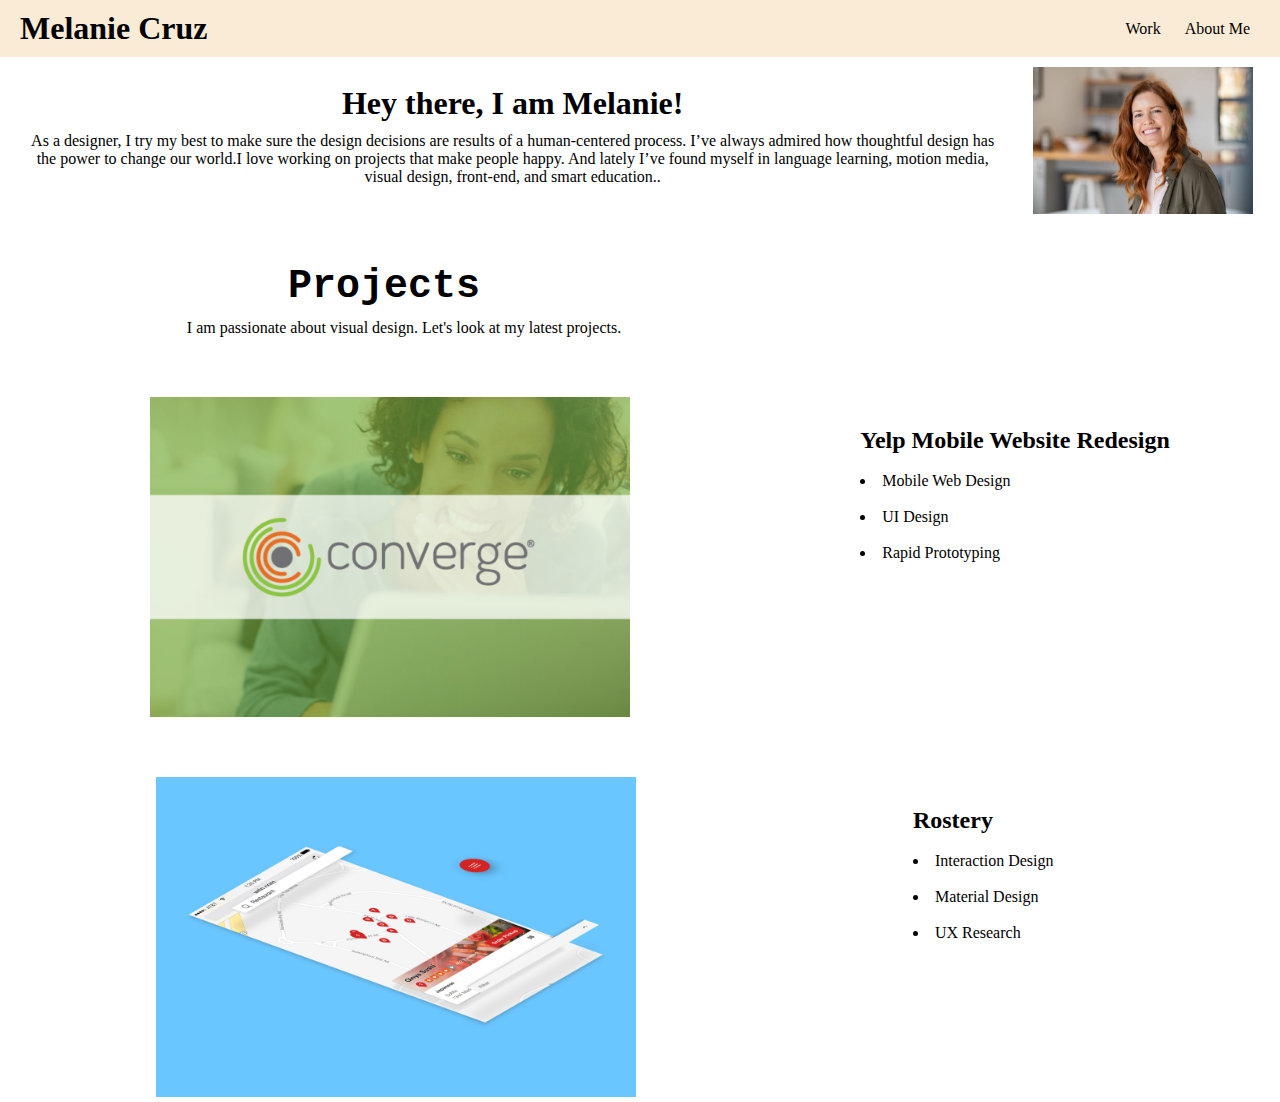
<file: index.html>
<!DOCTYPE html>
<html lang="en">
<head>
    <meta charset="UTF-8">
    <meta http-equiv="X-UA-Compatible" content="IE=edge">
    <meta name="viewport" content="width=device-width, initial-scale=1.0">
    <title>Document</title>
    <link rel="stylesheet" href="style.css">
</head>
<body>
    <div class="container">
        <div class="navbar">
            <div class="header">
                <h1>Melanie Cruz</h1>
            </div>
            <div class="info">
                <a href="#">Work</a>
                <a href="aboutme.html">About Me</a>
            </div>
        </div>

        <div class="main">
            <div class="content">
                <div class="words">
                    <h1>Hey there, I am Melanie!</h1>
                    <p>As a designer, I try my best to make sure the design decisions are results of a human-centered process. I’ve always admired how thoughtful design has the power to change our world.I love working on projects that make people happy. And lately I’ve found myself in language learning, motion media, visual design, front-end, and smart education..</p>
                </div>
            </div>
            <div class="photo">
                <img src="istockphoto-1221755378-612x612.jpg" alt="womanpic">
            </div>
        </div>
        <div class="section">
            <h1>Projects</h1>
            <p> I am passionate about visual design. Let's look at my latest projects. </p>
        </div>
        <div class="pr">
            <div id="pic"> <img src="elavon_thumbnail.c5b96e1e.png" alt=""> 
            </div>

            <div class="text">
                <h2><strong>Yelp Mobile Website Redesign</strong></h2>
                <br>
                <ul>
                    <li>Mobile Web Design</li> <br>
                    <li>UI Design</li> <br>
                    <li>Rapid Prototyping</li>
                </ul>
            </div>
            </div>

            <div class="pr2">
                <div id="pic2"> <img src="yelp_thumbnail.171f2977.png" alt="">
             </div>

             <div class="text2">
                 <h2><strong>Rostery</strong></h2> <br>
                 <ul>
                    <li>Interaction Design</li> <br>
                    <li>Material Design</li> <br>
                    <li>UX Research</li>
                 </ul>
             </div>
                
        
        
            </div>
            <div class="tex1"></div>
        </div>


    </div>


</body>
</html>
</file>
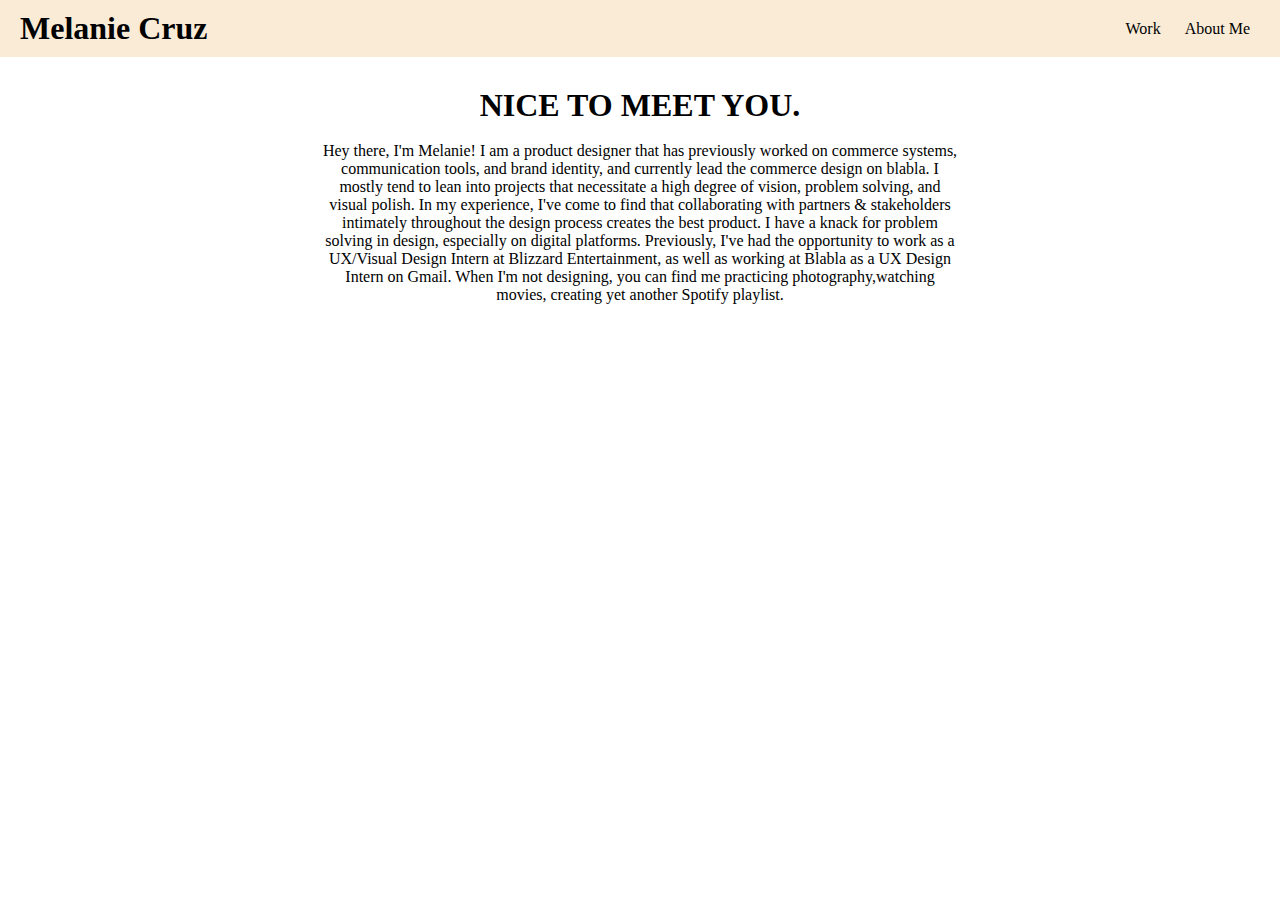
<file: aboutme.html>
<!DOCTYPE html>
<html lang="en">
<head>
    <meta charset="UTF-8">
    <meta http-equiv="X-UA-Compatible" content="IE=edge">
    <meta name="viewport" content="width=device-width, initial-scale=1.0">
    <title>Document</title>
    <link rel="stylesheet" href="style.css">
</head>
<body>
    <div class="navbar">
        <div class="header">
            <h1>Melanie Cruz</h1>
        </div>
        <div class="info">
            <a href="index.html">Work</a>
            <a href="#">About Me</a>
        </div>
    </div>
    <div class="aboutme">
    <h1> NICE TO MEET YOU.</h1> <br>
    <p>Hey there, I'm Melanie! I am a product designer that has previously worked on commerce systems, communication tools, and brand identity, and currently lead the commerce design on blabla. I mostly tend to lean into projects that necessitate a high degree of vision, problem solving, and visual polish. In my experience, I've come to find that collaborating with partners & stakeholders intimately throughout the design process creates the best product.  I have a knack for problem solving in design, especially on digital platforms. Previously, I've had the opportunity to work as a UX/Visual Design Intern at Blizzard Entertainment, as well as working at Blabla as a UX Design Intern on Gmail. When I'm not designing, you can find me practicing photography,watching movies, creating yet another Spotify playlist.</p>
    </div>
    
    
</body>
</html>
</file>
<file: style.css>
*{
    margin:0;
    padding:0;
    box-sizing: border-box;
}

.navbar{
    background-color: antiquewhite;
    display: flex;
    justify-content: space-between;
    align-items: center;
    padding: 10px 20px;
}

.info a{
    padding: 10px;
    text-decoration: none;
    color: black;
}

.main{
    display: flex;
    justify-content: space-between;
}

.content{
    display: flex;
    place-items: center;
    text-align: center;

}

.words{
    margin-left: 20px;
}

.content h1{

    margin-bottom: 10px;
}

.photo{
    display: flex;
    place-content: center;
}

img{
    margin-top: 10px;
    width: 80%;
}

.section{
    text-align: center;
    width:60%;
    margin-top: 50px;
}

.section h1{
   font-family: monospace;
   font-size: 40px;
}

.section p{
    margin-left: 40px;
    margin-top: 10px;
}

.pr{
    margin-top: 50px;
    display: flex;
    justify-content:space-evenly ;
}

#pic{
    display: flex;
    margin-left: 40px;
    width: 600px;   
}

.text{
    margin-top: 40px;
    list-style-position: inside;
}

.pr2{
    margin-top: 50px;
    display: flex;
    justify-content:space-evenly ;
}

#pic2{
    /* border: 1px solid; */
    /* margin-left: 40px; */
    width: 600px;   
}

.text2{
    /* border: 1px solid; */
    margin-top: 40px;
    margin-right: 70px;
    list-style-position: inside; 
}

.aboutme{
    width: 50%;
    height: 90vh;
    margin: auto;
    margin-top: 30px;
    text-align: center;
    
}
</file>
